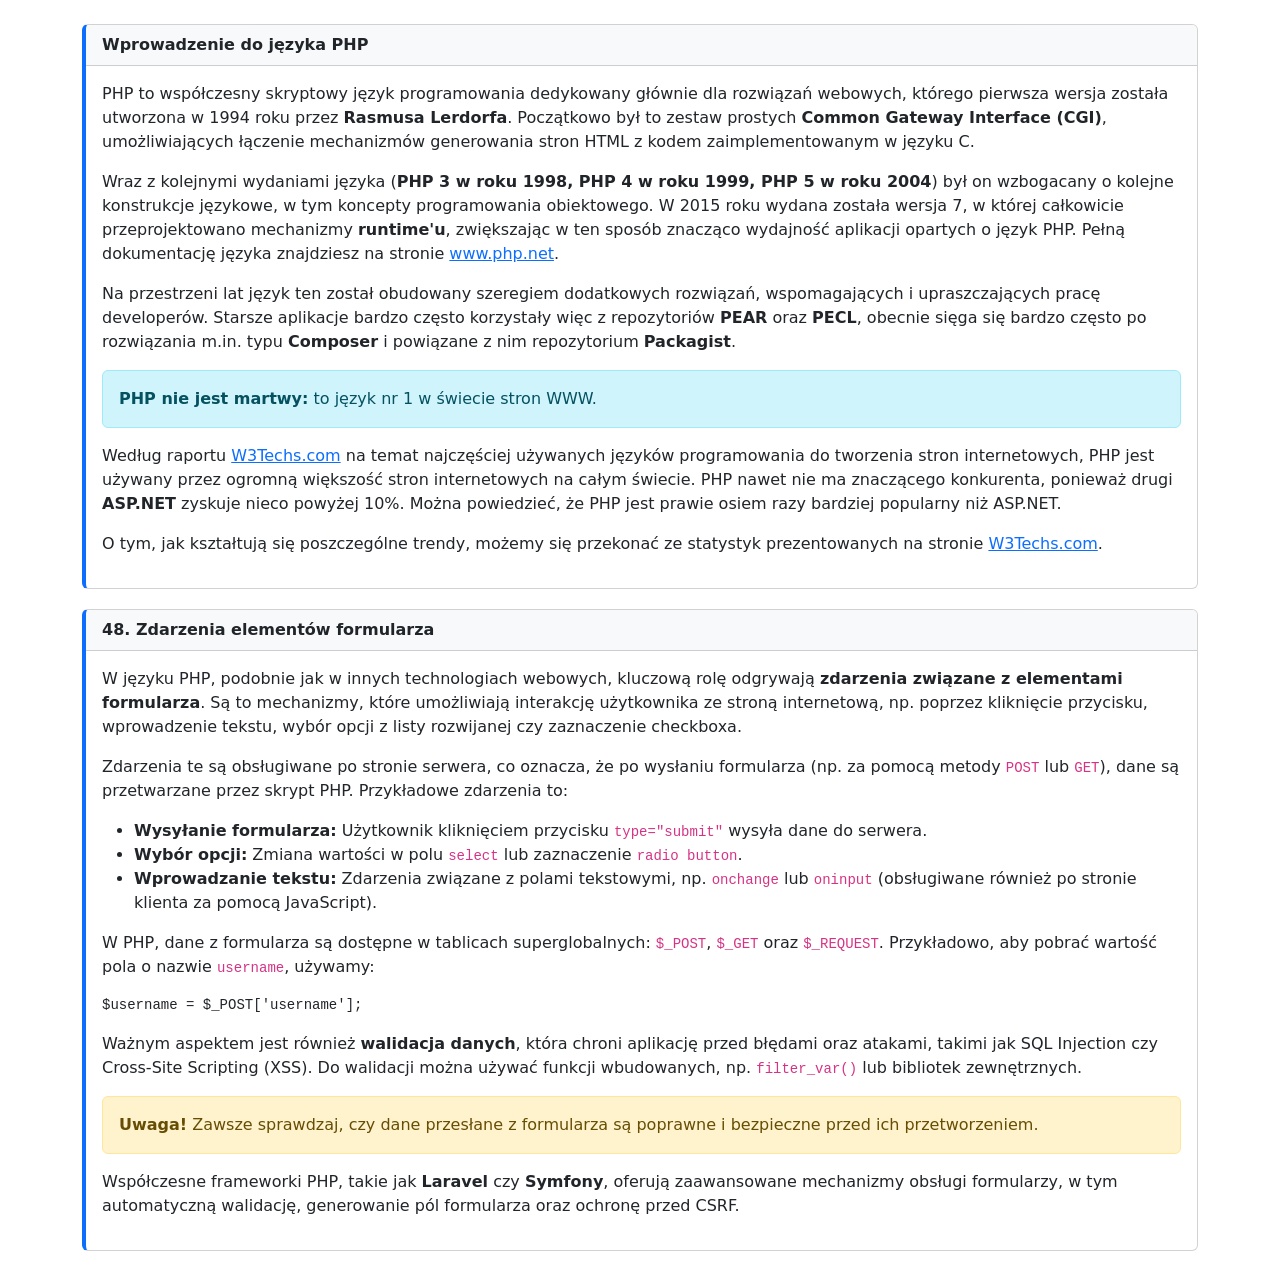
<file: 610_Wprowadzenie_do_jezyka_php/index.html>
<!DOCTYPE html>
<html lang="pl">
<head>
  <meta charset="UTF-8">
  <meta name="viewport" content="width=device-width, initial-scale=1.0">
  <title>Materiały dydaktyczne - PHP</title>
  <!-- Bootstrap 5 CSS -->
  <link href="https://cdn.jsdelivr.net/npm/bootstrap@5.3.0/dist/css/bootstrap.min.css" rel="stylesheet">
  <style>
    .card {
      margin-bottom: 20px;
      border-left: 4px solid #0d6efd;
    }
    .card-header {
      background-color: #f8f9fa;
      font-weight: bold;
    }
  </style>
</head>
<body>
<div class="container mt-4">
  <!-- Temat: Wprowadzenie do PHP -->
  <div class="card">
    <div class="card-header">
      Wprowadzenie do języka PHP
    </div>
    <div class="card-body">
      <p>
        PHP to współczesny skryptowy język programowania dedykowany głównie dla rozwiązań webowych, którego pierwsza wersja została utworzona w 1994 roku przez <strong>Rasmusa Lerdorfa</strong>. Początkowo był to zestaw prostych <strong>Common Gateway Interface (CGI)</strong>, umożliwiających łączenie mechanizmów generowania stron HTML z kodem zaimplementowanym w języku C.
      </p>
      <p>
        Wraz z kolejnymi wydaniami języka (<strong>PHP 3 w roku 1998, PHP 4 w roku 1999, PHP 5 w roku 2004</strong>) był on wzbogacany o kolejne konstrukcje językowe, w tym koncepty programowania obiektowego. W 2015 roku wydana została wersja 7, w której całkowicie przeprojektowano mechanizmy <strong>runtime'u</strong>, zwiększając w ten sposób znacząco wydajność aplikacji opartych o język PHP. Pełną dokumentację języka znajdziesz na stronie <a href="https://www.php.net" target="_blank">www.php.net</a>.
      </p>
      <p>
        Na przestrzeni lat język ten został obudowany szeregiem dodatkowych rozwiązań, wspomagających i upraszczających pracę developerów. Starsze aplikacje bardzo często korzystały więc z repozytoriów <strong>PEAR</strong> oraz <strong>PECL</strong>, obecnie sięga się bardzo często po rozwiązania m.in. typu <strong>Composer</strong> i powiązane z nim repozytorium <strong>Packagist</strong>.
      </p>
      <div class="alert alert-info">
        <strong>PHP nie jest martwy:</strong> to język nr 1 w świecie stron WWW.
      </div>
      <p>
        Według raportu <a href="https://w3techs.com" target="_blank">W3Techs.com</a> na temat najczęściej używanych języków programowania do tworzenia stron internetowych, PHP jest używany przez ogromną większość stron internetowych na całym świecie. PHP nawet nie ma znaczącego konkurenta, ponieważ drugi <strong>ASP.NET</strong> zyskuje nieco powyżej 10%. Można powiedzieć, że PHP jest prawie osiem razy bardziej popularny niż ASP.NET.
      </p>
      <p>
        O tym, jak kształtują się poszczególne trendy, możemy się przekonać ze statystyk prezentowanych na stronie <a href="https://w3techs.com" target="_blank">W3Techs.com</a>.
      </p>
    </div>
  </div>

  <!-- Temat: Zdarzenia elementów formularza -->
  <div class="card">
    <div class="card-header">
      48. Zdarzenia elementów formularza
    </div>
    <div class="card-body">
      <p>
        W języku PHP, podobnie jak w innych technologiach webowych, kluczową rolę odgrywają <strong>zdarzenia związane z elementami formularza</strong>. Są to mechanizmy, które umożliwiają interakcję użytkownika ze stroną internetową, np. poprzez kliknięcie przycisku, wprowadzenie tekstu, wybór opcji z listy rozwijanej czy zaznaczenie checkboxa.
      </p>
      <p>
        Zdarzenia te są obsługiwane po stronie serwera, co oznacza, że po wysłaniu formularza (np. za pomocą metody <code>POST</code> lub <code>GET</code>), dane są przetwarzane przez skrypt PHP. Przykładowe zdarzenia to:
      </p>
      <ul>
        <li><strong>Wysyłanie formularza:</strong> Użytkownik kliknięciem przycisku <code>type="submit"</code> wysyła dane do serwera.</li>
        <li><strong>Wybór opcji:</strong> Zmiana wartości w polu <code>select</code> lub zaznaczenie <code>radio button</code>.</li>
        <li><strong>Wprowadzanie tekstu:</strong> Zdarzenia związane z polami tekstowymi, np. <code>onchange</code> lub <code>oninput</code> (obsługiwane również po stronie klienta za pomocą JavaScript).</li>
      </ul>
      <p>
        W PHP, dane z formularza są dostępne w tablicach superglobalnych: <code>$_POST</code>, <code>$_GET</code> oraz <code>$_REQUEST</code>. Przykładowo, aby pobrać wartość pola o nazwie <code>username</code>, używamy:
      </p>
      <pre><code class="language-php">$username = $_POST['username'];</code></pre>
      <p>
        Ważnym aspektem jest również <strong>walidacja danych</strong>, która chroni aplikację przed błędami oraz atakami, takimi jak SQL Injection czy Cross-Site Scripting (XSS). Do walidacji można używać funkcji wbudowanych, np. <code>filter_var()</code> lub bibliotek zewnętrznych.
      </p>
      <div class="alert alert-warning">
        <strong>Uwaga!</strong> Zawsze sprawdzaj, czy dane przesłane z formularza są poprawne i bezpieczne przed ich przetworzeniem.
      </div>
      <p>
        Współczesne frameworki PHP, takie jak <strong>Laravel</strong> czy <strong>Symfony</strong>, oferują zaawansowane mechanizmy obsługi formularzy, w tym automatyczną walidację, generowanie pól formularza oraz ochronę przed CSRF.
      </p>
    </div>
  </div>
</div>

<!-- Bootstrap 5 JS -->
<script src="https://cdn.jsdelivr.net/npm/bootstrap@5.3.0/dist/js/bootstrap.bundle.min.js"></script>
</body>
</html>
</file>
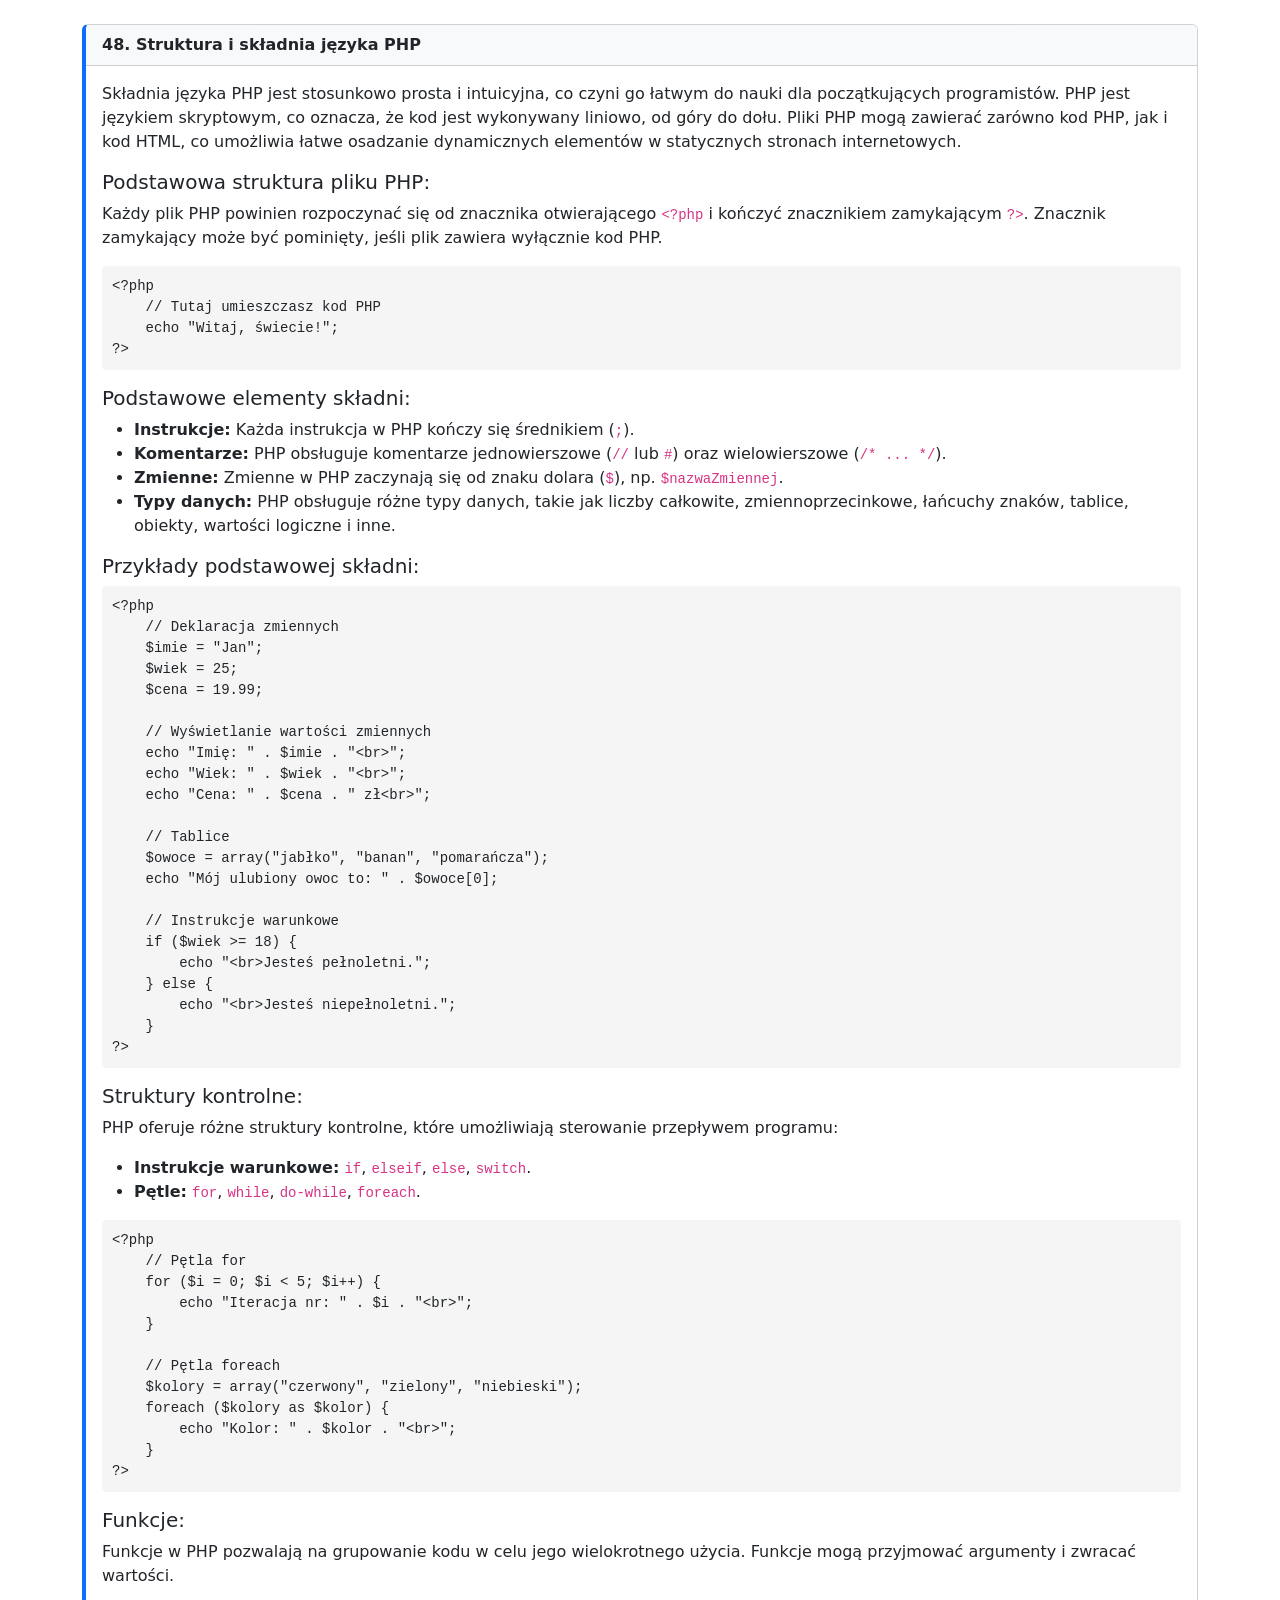
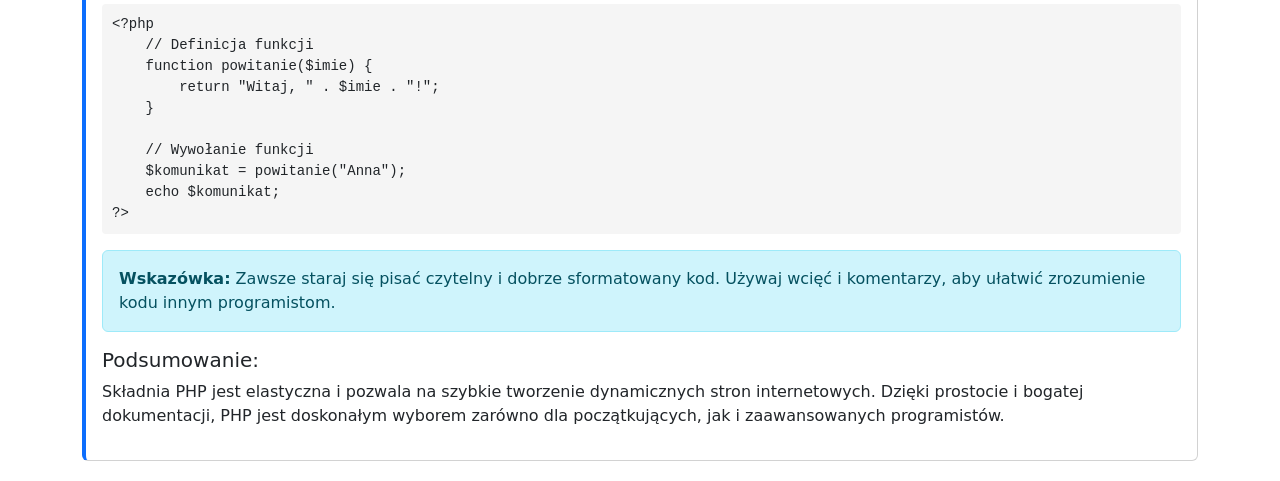
<file: 620_Struktura_jezyka/index.html>
<!DOCTYPE html>
<html lang="pl">
<head>
  <meta charset="UTF-8">
  <meta name="viewport" content="width=device-width, initial-scale=1.0">
  <title>Materiały dydaktyczne - Struktura i składnia języka PHP</title>
  <!-- Bootstrap 5 CSS -->
  <link href="https://cdn.jsdelivr.net/npm/bootstrap@5.3.0/dist/css/bootstrap.min.css" rel="stylesheet">
  <style>
    .card {
      margin-bottom: 20px;
      border-left: 4px solid #0d6efd;
    }
    .card-header {
      background-color: #f8f9fa;
      font-weight: bold;
    }
    pre {
      background-color: #f5f5f5;
      padding: 10px;
      border-radius: 4px;
      overflow-x: auto;
    }
  </style>
</head>
<body>
<div class="container mt-4">
  <!-- Temat: Struktura i składnia języka PHP -->
  <div class="card">
    <div class="card-header">
      48. Struktura i składnia języka PHP
    </div>
    <div class="card-body">
      <p>
        Składnia języka PHP jest stosunkowo prosta i intuicyjna, co czyni go łatwym do nauki dla początkujących programistów. PHP jest językiem skryptowym, co oznacza, że kod jest wykonywany liniowo, od góry do dołu. Pliki PHP mogą zawierać zarówno kod PHP, jak i kod HTML, co umożliwia łatwe osadzanie dynamicznych elementów w statycznych stronach internetowych.
      </p>

      <h5 class="mt-3">Podstawowa struktura pliku PHP:</h5>
      <p>
        Każdy plik PHP powinien rozpoczynać się od znacznika otwierającego <code>&lt;?php</code> i kończyć znacznikiem zamykającym <code>?&gt;</code>. Znacznik zamykający może być pominięty, jeśli plik zawiera wyłącznie kod PHP.
      </p>
      <pre><code class="language-php">&lt;?php
    // Tutaj umieszczasz kod PHP
    echo "Witaj, świecie!";
?&gt;</code></pre>

      <h5 class="mt-3">Podstawowe elementy składni:</h5>
      <ul>
        <li><strong>Instrukcje:</strong> Każda instrukcja w PHP kończy się średnikiem (<code>;</code>).</li>
        <li><strong>Komentarze:</strong> PHP obsługuje komentarze jednowierszowe (<code>//</code> lub <code>#</code>) oraz wielowierszowe (<code>/* ... */</code>).</li>
        <li><strong>Zmienne:</strong> Zmienne w PHP zaczynają się od znaku dolara (<code>$</code>), np. <code>$nazwaZmiennej</code>.</li>
        <li><strong>Typy danych:</strong> PHP obsługuje różne typy danych, takie jak liczby całkowite, zmiennoprzecinkowe, łańcuchy znaków, tablice, obiekty, wartości logiczne i inne.</li>
      </ul>

      <h5 class="mt-3">Przykłady podstawowej składni:</h5>
      <pre><code class="language-php">&lt;?php
    // Deklaracja zmiennych
    $imie = "Jan";
    $wiek = 25;
    $cena = 19.99;

    // Wyświetlanie wartości zmiennych
    echo "Imię: " . $imie . "&lt;br&gt;";
    echo "Wiek: " . $wiek . "&lt;br&gt;";
    echo "Cena: " . $cena . " zł&lt;br&gt;";

    // Tablice
    $owoce = array("jabłko", "banan", "pomarańcza");
    echo "Mój ulubiony owoc to: " . $owoce[0];

    // Instrukcje warunkowe
    if ($wiek >= 18) {
        echo "&lt;br&gt;Jesteś pełnoletni.";
    } else {
        echo "&lt;br&gt;Jesteś niepełnoletni.";
    }
?&gt;</code></pre>

      <h5 class="mt-3">Struktury kontrolne:</h5>
      <p>
        PHP oferuje różne struktury kontrolne, które umożliwiają sterowanie przepływem programu:
      </p>
      <ul>
        <li><strong>Instrukcje warunkowe:</strong> <code>if</code>, <code>elseif</code>, <code>else</code>, <code>switch</code>.</li>
        <li><strong>Pętle:</strong> <code>for</code>, <code>while</code>, <code>do-while</code>, <code>foreach</code>.</li>
      </ul>

      <pre><code class="language-php">&lt;?php
    // Pętla for
    for ($i = 0; $i &lt; 5; $i++) {
        echo "Iteracja nr: " . $i . "&lt;br&gt;";
    }

    // Pętla foreach
    $kolory = array("czerwony", "zielony", "niebieski");
    foreach ($kolory as $kolor) {
        echo "Kolor: " . $kolor . "&lt;br&gt;";
    }
?&gt;</code></pre>

      <h5 class="mt-3">Funkcje:</h5>
      <p>
        Funkcje w PHP pozwalają na grupowanie kodu w celu jego wielokrotnego użycia. Funkcje mogą przyjmować argumenty i zwracać wartości.
      </p>
      <pre><code class="language-php">&lt;?php
    // Definicja funkcji
    function powitanie($imie) {
        return "Witaj, " . $imie . "!";
    }

    // Wywołanie funkcji
    $komunikat = powitanie("Anna");
    echo $komunikat;
?&gt;</code></pre>

      <div class="alert alert-info">
        <strong>Wskazówka:</strong> Zawsze staraj się pisać czytelny i dobrze sformatowany kod. Używaj wcięć i komentarzy, aby ułatwić zrozumienie kodu innym programistom.
      </div>

      <h5 class="mt-3">Podsumowanie:</h5>
      <p>
        Składnia PHP jest elastyczna i pozwala na szybkie tworzenie dynamicznych stron internetowych. Dzięki prostocie i bogatej dokumentacji, PHP jest doskonałym wyborem zarówno dla początkujących, jak i zaawansowanych programistów.
      </p>
    </div>
  </div>
</div>

<!-- Bootstrap 5 JS -->
<script src="https://cdn.jsdelivr.net/npm/bootstrap@5.3.0/dist/js/bootstrap.bundle.min.js"></script>
</body>
</html>
</file>
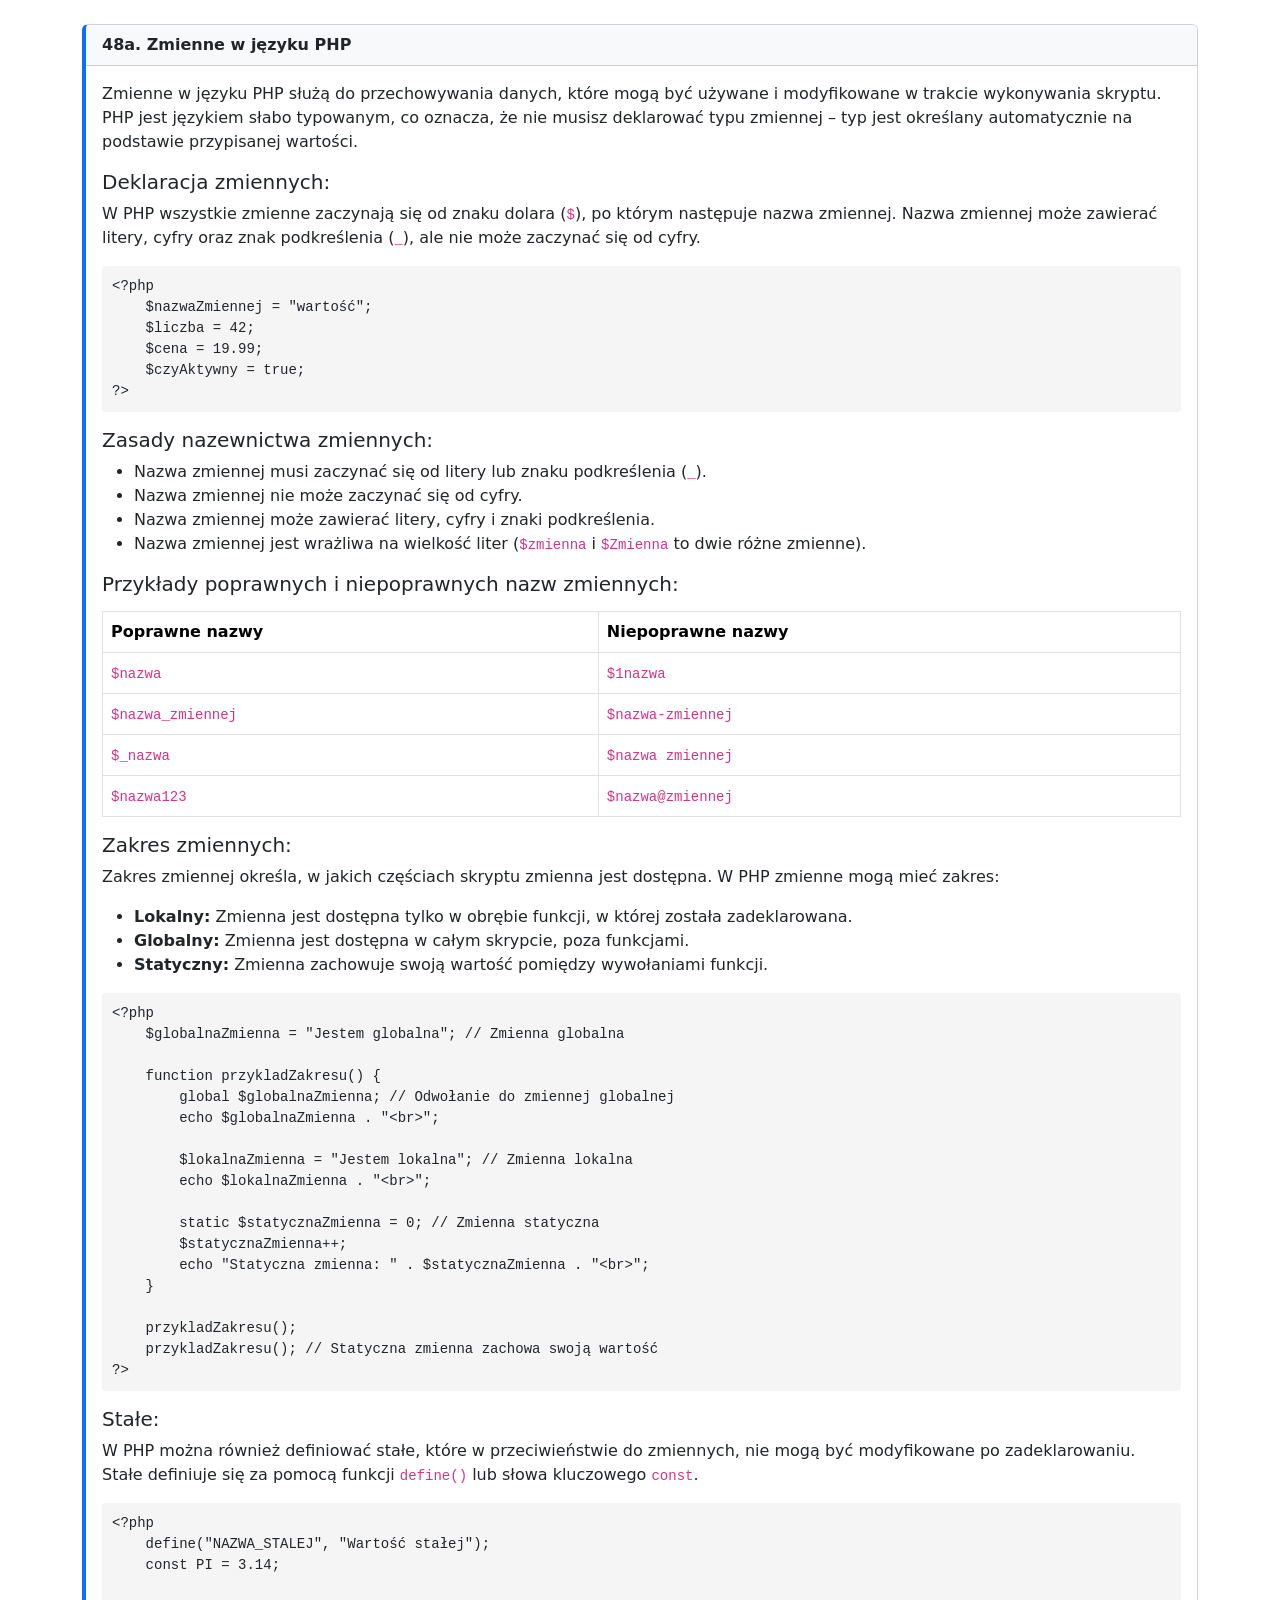
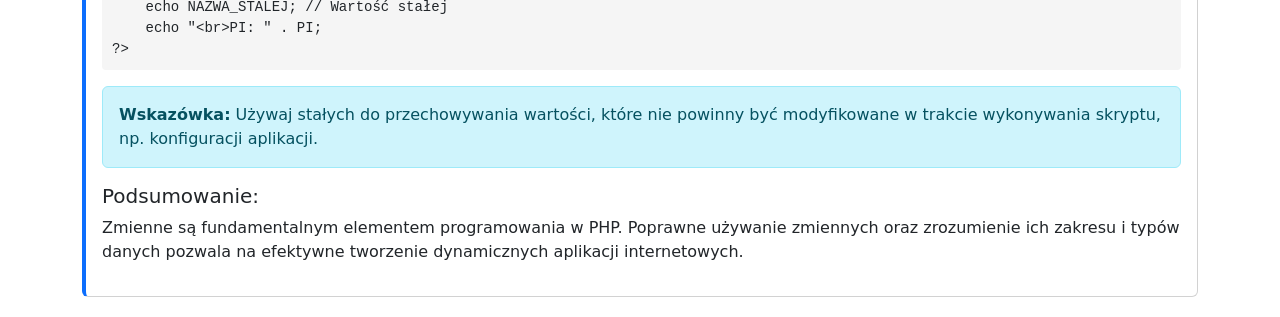
<file: 66_Zmienne/index.html>
<!DOCTYPE html>
<html lang="en">
<head>
    <meta charset="UTF-8">
    <title><!DOCTYPE html>
      <html lang="pl">
      <head>
      <meta charset="UTF-8">
      <meta name="viewport" content="width=device-width, initial-scale=1.0">
      <title>Materiały dydaktyczne - Zmienne w języku PHP</title>
  <!-- Bootstrap 5 CSS -->
  <link href="https://cdn.jsdelivr.net/npm/bootstrap@5.3.0/dist/css/bootstrap.min.css" rel="stylesheet">
  <style>
    .card {
      margin-bottom: 20px;
      border-left: 4px solid #0d6efd;
    }
    .card-header {
      background-color: #f8f9fa;
      font-weight: bold;
    }
    pre {
      background-color: #f5f5f5;
      padding: 10px;
      border-radius: 4px;
      overflow-x: auto;
    }
    table {
      width: 100%;
      margin: 15px 0;
    }
    table th, table td {
      padding: 8px;
      text-align: left;
      border-bottom: 1px solid #ddd;
    }
  </style>
</head>
<body>
<div class="container mt-4">
  <!-- Temat: Zmienne w języku PHP -->
  <div class="card">
    <div class="card-header">
      48a. Zmienne w języku PHP
    </div>
    <div class="card-body">
      <p>
        Zmienne w języku PHP służą do przechowywania danych, które mogą być używane i modyfikowane w trakcie wykonywania skryptu. PHP jest językiem słabo typowanym, co oznacza, że nie musisz deklarować typu zmiennej – typ jest określany automatycznie na podstawie przypisanej wartości.
      </p>

      <h5 class="mt-3">Deklaracja zmiennych:</h5>
      <p>
        W PHP wszystkie zmienne zaczynają się od znaku dolara (<code>$</code>), po którym następuje nazwa zmiennej. Nazwa zmiennej może zawierać litery, cyfry oraz znak podkreślenia (<code>_</code>), ale nie może zaczynać się od cyfry.
      </p>
      <pre><code class="language-php">&lt;?php
    $nazwaZmiennej = "wartość";
    $liczba = 42;
    $cena = 19.99;
    $czyAktywny = true;
?&gt;</code></pre>

      <h5 class="mt-3">Zasady nazewnictwa zmiennych:</h5>
      <ul>
        <li>Nazwa zmiennej musi zaczynać się od litery lub znaku podkreślenia (<code>_</code>).</li>
        <li>Nazwa zmiennej nie może zaczynać się od cyfry.</li>
        <li>Nazwa zmiennej może zawierać litery, cyfry i znaki podkreślenia.</li>
        <li>Nazwa zmiennej jest wrażliwa na wielkość liter (<code>$zmienna</code> i <code>$Zmienna</code> to dwie różne zmienne).</li>
      </ul>

      <h5 class="mt-3">Przykłady poprawnych i niepoprawnych nazw zmiennych:</h5>
      <table class="table table-bordered">
        <thead>
        <tr>
          <th>Poprawne nazwy</th>
          <th>Niepoprawne nazwy</th>
        </tr>
        </thead>
        <tbody>
        <tr>
          <td><code>$nazwa</code></td>
          <td><code>$1nazwa</code></td>
        </tr>
        <tr>
          <td><code>$nazwa_zmiennej</code></td>
          <td><code>$nazwa-zmiennej</code></td>
        </tr>
        <tr>
          <td><code>$_nazwa</code></td>
          <td><code>$nazwa zmiennej</code></td>
        </tr>
        <tr>
          <td><code>$nazwa123</code></td>
          <td><code>$nazwa@zmiennej</code></td>
        </tr>
        </tbody>
      </table>

      <h5 class="mt-3">Zakres zmiennych:</h5>
      <p>
        Zakres zmiennej określa, w jakich częściach skryptu zmienna jest dostępna. W PHP zmienne mogą mieć zakres:
      </p>
      <ul>
        <li><strong>Lokalny:</strong> Zmienna jest dostępna tylko w obrębie funkcji, w której została zadeklarowana.</li>
        <li><strong>Globalny:</strong> Zmienna jest dostępna w całym skrypcie, poza funkcjami.</li>
        <li><strong>Statyczny:</strong> Zmienna zachowuje swoją wartość pomiędzy wywołaniami funkcji.</li>
      </ul>

      <pre><code class="language-php">&lt;?php
    $globalnaZmienna = "Jestem globalna"; // Zmienna globalna

    function przykladZakresu() {
        global $globalnaZmienna; // Odwołanie do zmiennej globalnej
        echo $globalnaZmienna . "&lt;br&gt;";

        $lokalnaZmienna = "Jestem lokalna"; // Zmienna lokalna
        echo $lokalnaZmienna . "&lt;br&gt;";

        static $statycznaZmienna = 0; // Zmienna statyczna
        $statycznaZmienna++;
        echo "Statyczna zmienna: " . $statycznaZmienna . "&lt;br&gt;";
    }

    przykladZakresu();
    przykladZakresu(); // Statyczna zmienna zachowa swoją wartość
?&gt;</code></pre>

      <h5 class="mt-3">Stałe:</h5>
      <p>
        W PHP można również definiować stałe, które w przeciwieństwie do zmiennych, nie mogą być modyfikowane po zadeklarowaniu. Stałe definiuje się za pomocą funkcji <code>define()</code> lub słowa kluczowego <code>const</code>.
      </p>
      <pre><code class="language-php">&lt;?php
    define("NAZWA_STALEJ", "Wartość stałej");
    const PI = 3.14;

    echo NAZWA_STALEJ; // Wartość stałej
    echo "&lt;br&gt;PI: " . PI;
?&gt;</code></pre>

      <div class="alert alert-info">
        <strong>Wskazówka:</strong> Używaj stałych do przechowywania wartości, które nie powinny być modyfikowane w trakcie wykonywania skryptu, np. konfiguracji aplikacji.
      </div>

      <h5 class="mt-3">Podsumowanie:</h5>
      <p>
        Zmienne są fundamentalnym elementem programowania w PHP. Poprawne używanie zmiennych oraz zrozumienie ich zakresu i typów danych pozwala na efektywne tworzenie dynamicznych aplikacji internetowych.
      </p>
    </div>
  </div>
</div>

<!-- Bootstrap 5 JS -->
<script src="https://cdn.jsdelivr.net/npm/bootstrap@5.3.0/dist/js/bootstrap.bundle.min.js"></script>
</body>
</html></title>
</head>
<body>

</body>
</html>
</file>
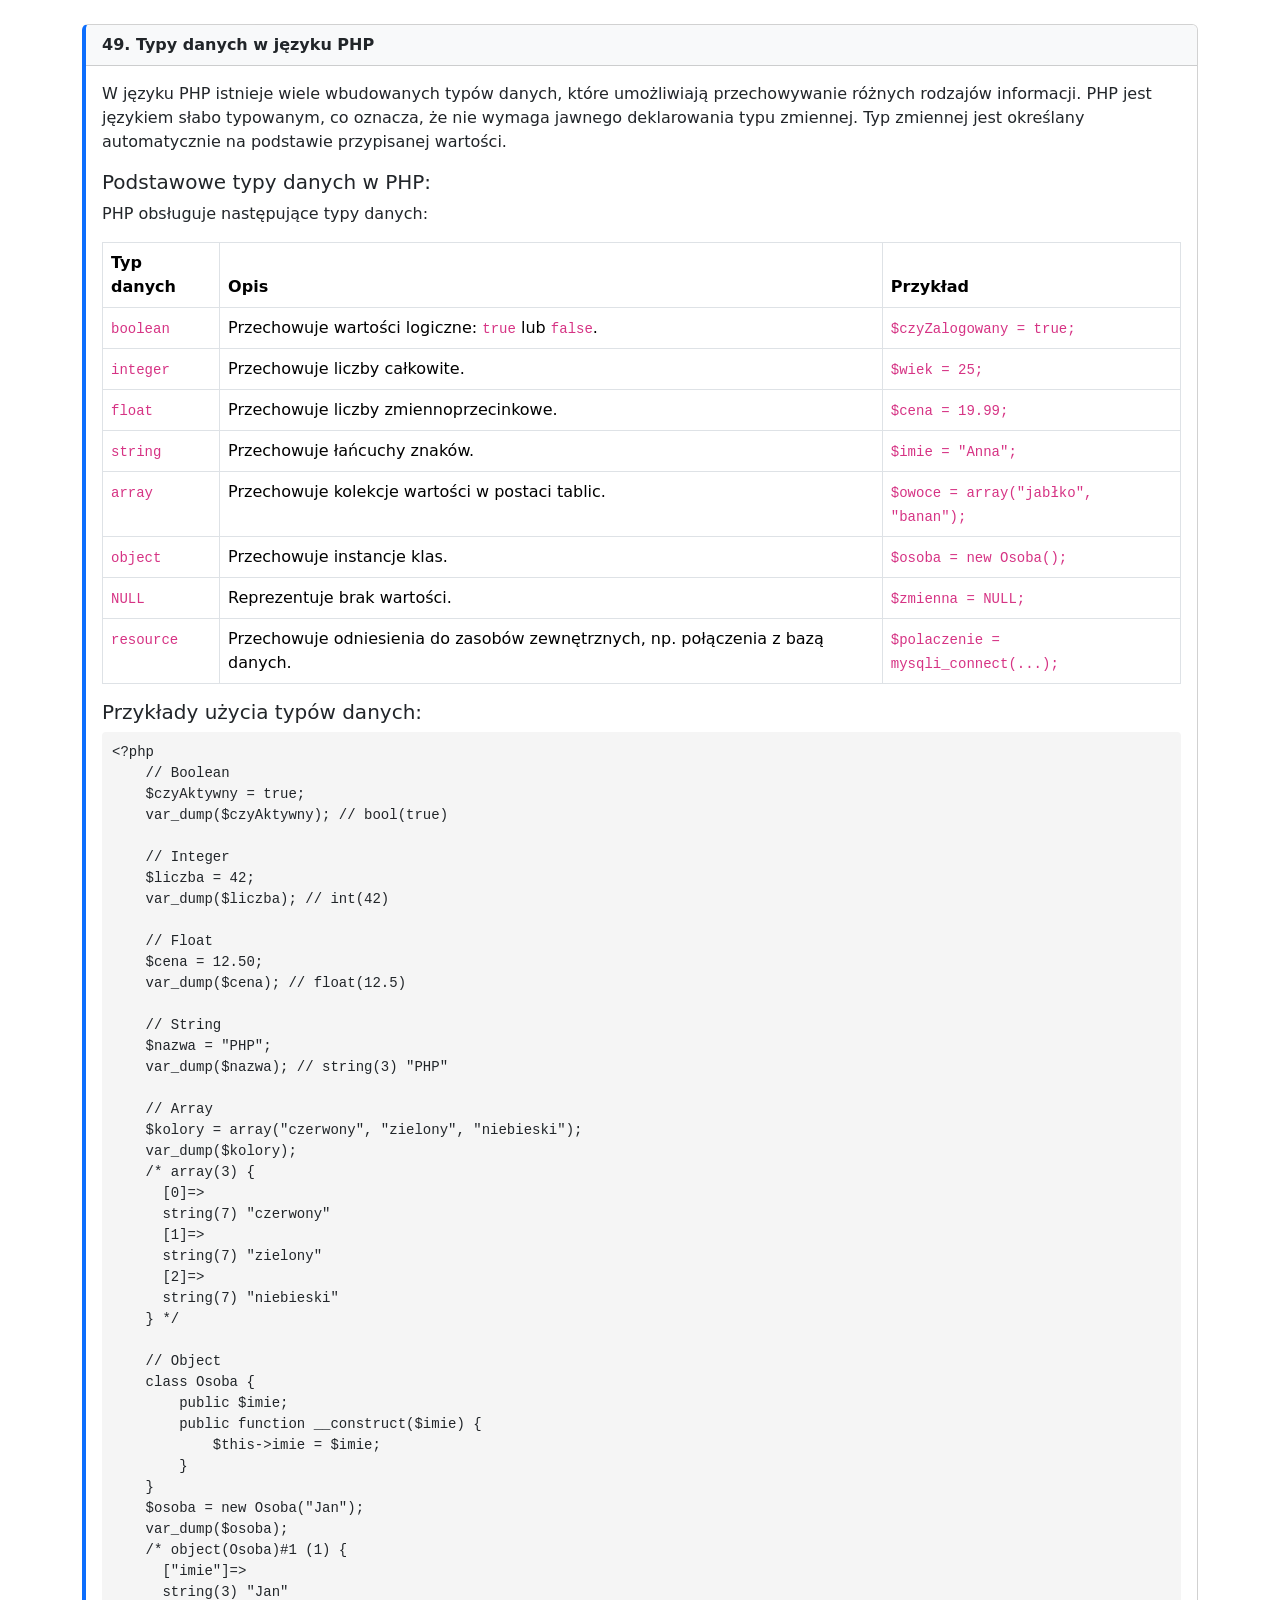
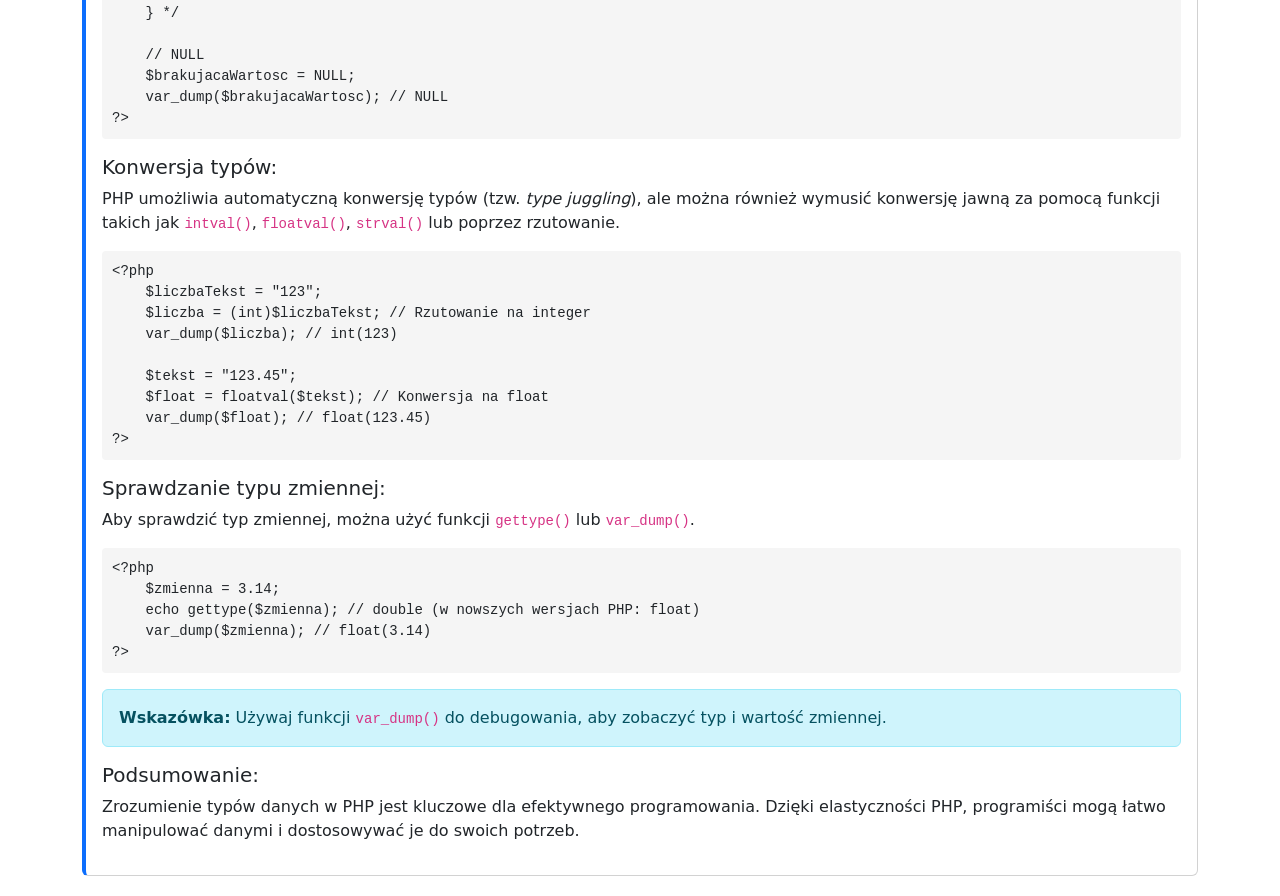
<file: 67_Typy_danych/index.html>
<!DOCTYPE html>
<html lang="pl">
<head>
  <meta charset="UTF-8">
  <meta name="viewport" content="width=device-width, initial-scale=1.0">
  <title>Materiały dydaktyczne - Typy danych w języku PHP</title>
  <!-- Bootstrap 5 CSS -->
  <link href="https://cdn.jsdelivr.net/npm/bootstrap@5.3.0/dist/css/bootstrap.min.css" rel="stylesheet">
  <style>
    .card {
      margin-bottom: 20px;
      border-left: 4px solid #0d6efd;
    }
    .card-header {
      background-color: #f8f9fa;
      font-weight: bold;
    }
    pre {
      background-color: #f5f5f5;
      padding: 10px;
      border-radius: 4px;
      overflow-x: auto;
    }
    table {
      width: 100%;
      margin: 15px 0;
    }
    table th, table td {
      padding: 8px;
      text-align: left;
      border-bottom: 1px solid #ddd;
    }
  </style>
</head>
<body>
<div class="container mt-4">
  <!-- Temat: Typy danych w języku PHP -->
  <div class="card">
    <div class="card-header">
      49. Typy danych w języku PHP
    </div>
    <div class="card-body">
      <p>
        W języku PHP istnieje wiele wbudowanych typów danych, które umożliwiają przechowywanie różnych rodzajów informacji. PHP jest językiem słabo typowanym, co oznacza, że nie wymaga jawnego deklarowania typu zmiennej. Typ zmiennej jest określany automatycznie na podstawie przypisanej wartości.
      </p>

      <h5 class="mt-3">Podstawowe typy danych w PHP:</h5>
      <p>
        PHP obsługuje następujące typy danych:
      </p>

      <table class="table table-bordered">
        <thead>
        <tr>
          <th>Typ danych</th>
          <th>Opis</th>
          <th>Przykład</th>
        </tr>
        </thead>
        <tbody>
        <tr>
          <td><code>boolean</code></td>
          <td>Przechowuje wartości logiczne: <code>true</code> lub <code>false</code>.</td>
          <td><code>$czyZalogowany = true;</code></td>
        </tr>
        <tr>
          <td><code>integer</code></td>
          <td>Przechowuje liczby całkowite.</td>
          <td><code>$wiek = 25;</code></td>
        </tr>
        <tr>
          <td><code>float</code></td>
          <td>Przechowuje liczby zmiennoprzecinkowe.</td>
          <td><code>$cena = 19.99;</code></td>
        </tr>
        <tr>
          <td><code>string</code></td>
          <td>Przechowuje łańcuchy znaków.</td>
          <td><code>$imie = "Anna";</code></td>
        </tr>
        <tr>
          <td><code>array</code></td>
          <td>Przechowuje kolekcje wartości w postaci tablic.</td>
          <td><code>$owoce = array("jabłko", "banan");</code></td>
        </tr>
        <tr>
          <td><code>object</code></td>
          <td>Przechowuje instancje klas.</td>
          <td><code>$osoba = new Osoba();</code></td>
        </tr>
        <tr>
          <td><code>NULL</code></td>
          <td>Reprezentuje brak wartości.</td>
          <td><code>$zmienna = NULL;</code></td>
        </tr>
        <tr>
          <td><code>resource</code></td>
          <td>Przechowuje odniesienia do zasobów zewnętrznych, np. połączenia z bazą danych.</td>
          <td><code>$polaczenie = mysqli_connect(...);</code></td>
        </tr>
        </tbody>
      </table>

      <h5 class="mt-3">Przykłady użycia typów danych:</h5>
      <pre><code class="language-php">&lt;?php
    // Boolean
    $czyAktywny = true;
    var_dump($czyAktywny); // bool(true)

    // Integer
    $liczba = 42;
    var_dump($liczba); // int(42)

    // Float
    $cena = 12.50;
    var_dump($cena); // float(12.5)

    // String
    $nazwa = "PHP";
    var_dump($nazwa); // string(3) "PHP"

    // Array
    $kolory = array("czerwony", "zielony", "niebieski");
    var_dump($kolory);
    /* array(3) {
      [0]=>
      string(7) "czerwony"
      [1]=>
      string(7) "zielony"
      [2]=>
      string(7) "niebieski"
    } */

    // Object
    class Osoba {
        public $imie;
        public function __construct($imie) {
            $this->imie = $imie;
        }
    }
    $osoba = new Osoba("Jan");
    var_dump($osoba);
    /* object(Osoba)#1 (1) {
      ["imie"]=>
      string(3) "Jan"
    } */

    // NULL
    $brakujacaWartosc = NULL;
    var_dump($brakujacaWartosc); // NULL
?&gt;</code></pre>

      <h5 class="mt-3">Konwersja typów:</h5>
      <p>
        PHP umożliwia automatyczną konwersję typów (tzw. <em>type juggling</em>), ale można również wymusić konwersję jawną za pomocą funkcji takich jak <code>intval()</code>, <code>floatval()</code>, <code>strval()</code> lub poprzez rzutowanie.
      </p>
      <pre><code class="language-php">&lt;?php
    $liczbaTekst = "123";
    $liczba = (int)$liczbaTekst; // Rzutowanie na integer
    var_dump($liczba); // int(123)

    $tekst = "123.45";
    $float = floatval($tekst); // Konwersja na float
    var_dump($float); // float(123.45)
?&gt;</code></pre>

      <h5 class="mt-3">Sprawdzanie typu zmiennej:</h5>
      <p>
        Aby sprawdzić typ zmiennej, można użyć funkcji <code>gettype()</code> lub <code>var_dump()</code>.
      </p>
      <pre><code class="language-php">&lt;?php
    $zmienna = 3.14;
    echo gettype($zmienna); // double (w nowszych wersjach PHP: float)
    var_dump($zmienna); // float(3.14)
?&gt;</code></pre>

      <div class="alert alert-info">
        <strong>Wskazówka:</strong> Używaj funkcji <code>var_dump()</code> do debugowania, aby zobaczyć typ i wartość zmiennej.
      </div>

      <h5 class="mt-3">Podsumowanie:</h5>
      <p>
        Zrozumienie typów danych w PHP jest kluczowe dla efektywnego programowania. Dzięki elastyczności PHP, programiści mogą łatwo manipulować danymi i dostosowywać je do swoich potrzeb.
      </p>
    </div>
  </div>
</div>

<!-- Bootstrap 5 JS -->
<script src="https://cdn.jsdelivr.net/npm/bootstrap@5.3.0/dist/js/bootstrap.bundle.min.js"></script>
</body>
</html>
</file>
